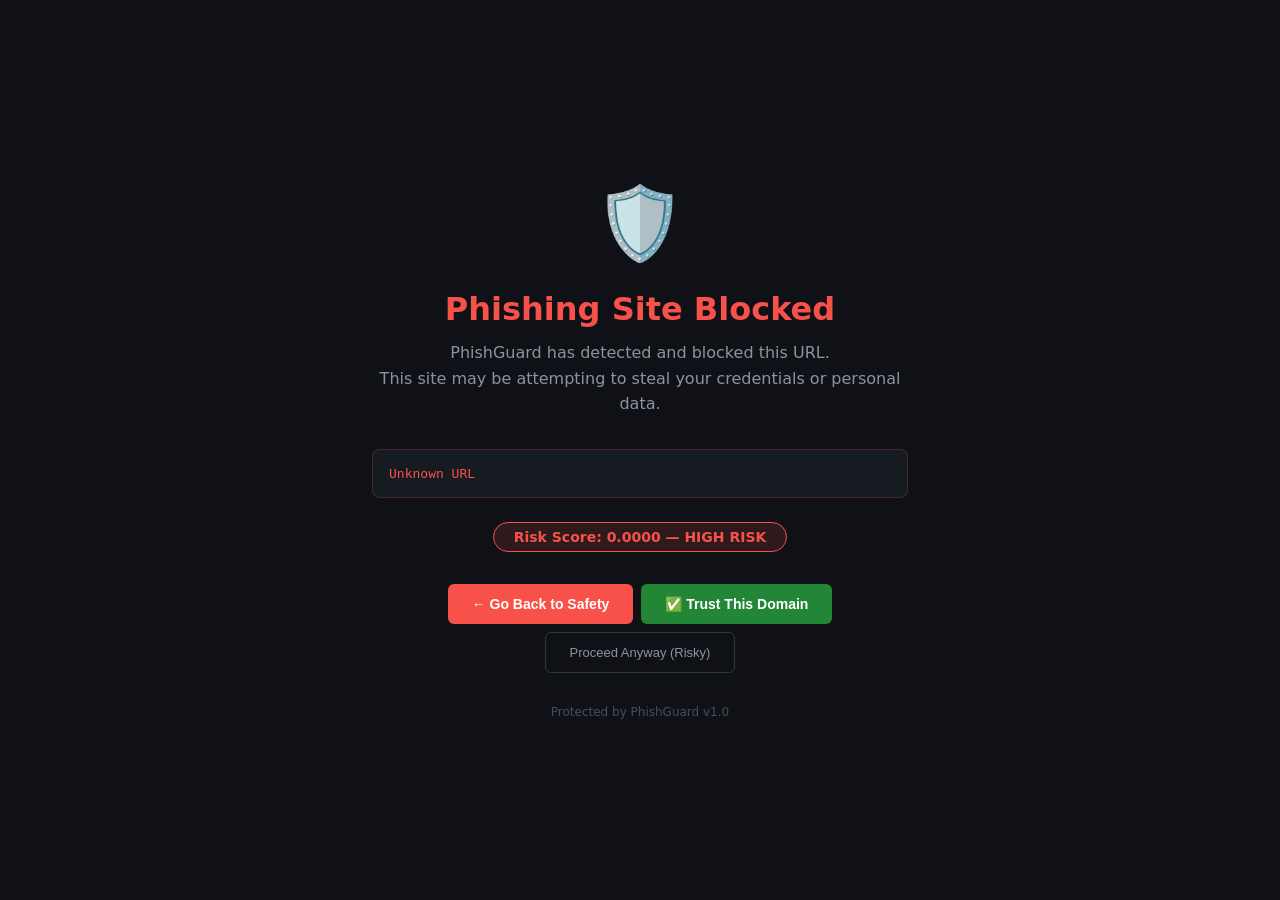
<file: phishguard-extension/blocked.html>
<!DOCTYPE html>
<html lang="en">
<head>
<meta charset="UTF-8">
<title>PhishGuard - Blocked</title>
<style>
* { box-sizing: border-box; margin: 0; padding: 0; }
body {
  font-family: 'Segoe UI', system-ui, sans-serif;
  background: #0f1117;
  color: #e6edf3;
  min-height: 100vh;
  display: flex;
  align-items: center;
  justify-content: center;
}
.container {
  text-align: center;
  max-width: 600px;
  padding: 48px 32px;
}
.shield {
  font-size: 72px;
  margin-bottom: 24px;
  animation: pulse 2s infinite;
}
@keyframes pulse {
  0%,100% { transform: scale(1); }
  50% { transform: scale(1.05); }
}
h1 {
  font-size: 32px;
  font-weight: 700;
  color: #f85149;
  margin-bottom: 12px;
}
.subtitle {
  font-size: 16px;
  color: #8b949e;
  margin-bottom: 32px;
  line-height: 1.6;
}
.url-box {
  background: #161b22;
  border: 1px solid #f8514933;
  border-radius: 8px;
  padding: 16px;
  margin-bottom: 24px;
  word-break: break-all;
  font-family: monospace;
  font-size: 13px;
  color: #f85149;
  text-align: left;
}
.score-box {
  display: inline-block;
  background: #f8514922;
  border: 1px solid #f85149;
  border-radius: 24px;
  padding: 6px 20px;
  font-size: 14px;
  color: #f85149;
  font-weight: 600;
  margin-bottom: 32px;
}
.buttons { display: flex; gap: 8px; justify-content: center; flex-wrap: wrap; }
.btn-back {
  background: #f85149;
  color: white;
  border: none;
  padding: 12px 24px;
  border-radius: 6px;
  font-size: 14px;
  font-weight: 600;
  cursor: pointer;
}
.btn-back:hover { background: #da3633; }
.btn-whitelist {
  background: #238636;
  color: #fff;
  border: none;
  padding: 12px 24px;
  border-radius: 6px;
  font-size: 14px;
  font-weight: 600;
  cursor: pointer;
}
.btn-whitelist:hover { background: #2ea043; }
.btn-proceed {
  background: transparent;
  color: #8b949e;
  border: 1px solid #30363d;
  padding: 12px 24px;
  border-radius: 6px;
  font-size: 13px;
  cursor: pointer;
}
.btn-proceed:hover { border-color: #8b949e; color: #e6edf3; }
.powered {
  margin-top: 32px;
  font-size: 12px;
  color: #484f58;
}
</style>
</head>
<body>
<div class="container">
  <div class="shield">🛡️</div>
  <h1>Phishing Site Blocked</h1>
  <p class="subtitle">
    PhishGuard has detected and blocked this URL.<br>
    This site may be attempting to steal your credentials or personal data.
  </p>
  <div class="url-box" id="blocked-url">Loading...</div>
  <div class="score-box" id="risk-score">Risk Score: Loading...</div>
  <div class="buttons">
    <button class="btn-back" onclick="history.back()">← Go Back to Safety</button>
    <button class="btn-whitelist" onclick="whitelistAndContinue()" id="wl-btn">✅ Trust This Domain</button>
    <button class="btn-proceed" onclick="proceedAnyway()">Proceed Anyway (Risky)</button>
  </div>
  <div id="wl-status" style="margin-top:16px;font-size:13px;display:none"></div>
  <div class="powered">Protected by PhishGuard v1.0</div>
</div>

<script>
const params = new URLSearchParams(window.location.search);
const url = params.get('url') || 'Unknown URL';
const score = parseFloat(params.get('score') || 0);

document.getElementById('blocked-url').textContent = url;
document.getElementById('risk-score').textContent =
  `Risk Score: ${score.toFixed(4)} — HIGH RISK`;

function proceedAnyway() {
  if (confirm('⚠️ WARNING: This URL has been flagged as HIGH RISK phishing.\n\nAre you absolutely sure you want to proceed?')) {
    window.location.href = url;
  }
}

async function whitelistAndContinue() {
  const domain = url.replace(/https?:\/\//, '').replace(/www\./, '').split('/')[0];
  const btn = document.getElementById('wl-btn');
  const status = document.getElementById('wl-status');
  
  btn.disabled = true;
  btn.textContent = 'Adding to whitelist...';
  
  try {
    const r = await fetch('http://localhost:8080/api/whitelist', {
      method: 'POST',
      headers: {'Content-Type': 'application/json'},
      body: JSON.stringify({ domain, reason: 'Trusted from blocked page' })
    });
    const d = await r.json();
    
    status.style.display = 'block';
    status.style.color = '#3fb950';
    status.innerHTML = `✅ <strong>${domain}</strong> added to whitelist!<br>
      <small style="color:#8b949e">Navigating to site in 2 seconds...</small>`;
    
    setTimeout(() => { window.location.href = url; }, 2000);
    
  } catch(e) {
    status.style.display = 'block';
    status.style.color = '#f85149';
    status.textContent = '❌ Could not reach PhishGuard API. Is Java running?';
    btn.disabled = false;
    btn.textContent = '✅ Trust This Domain';
  }
}
</script>
</body>
</html>
</file>
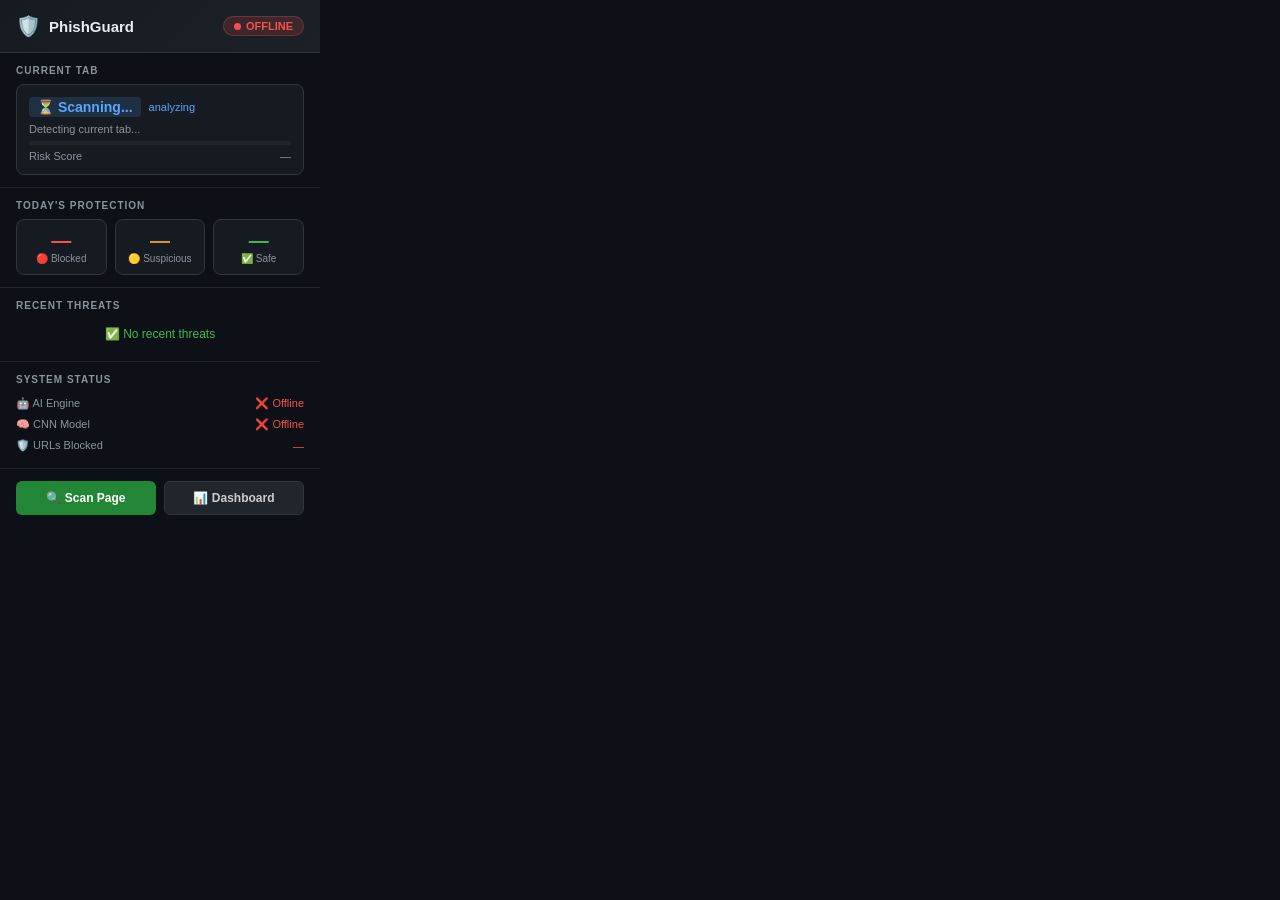
<file: phishguard-extension/popup.html>
<!DOCTYPE html>
<html lang="en">
<head>
<meta charset="UTF-8">
<meta name="viewport" content="width=device-width, initial-scale=1.0">
<title>PhishGuard</title>
<link rel="stylesheet" href="popup.css">
</head>
<body>

<!-- Header -->
<div class="header">
  <div class="logo">
    <span class="logo-icon">🛡️</span>
    PhishGuard
  </div>
  <div class="status-badge" id="main-status-badge">
    <div class="status-dot"></div>
    ACTIVE
  </div>
</div>

<!-- Current Tab -->
<div class="section">
  <div class="section-title">Current Tab</div>
  <div class="tab-card">
    <div class="tab-status">
      <span class="tab-status-label status-loading" id="tab-status-label">
        ⏳ Scanning...
      </span>
      <span class="scanning-text" id="scanning-text">analyzing</span>
    </div>
    <div class="tab-url" id="tab-url">Detecting current tab...</div>
    <div class="risk-bar-container">
      <div class="risk-bar" id="risk-bar" style="width:0%;background:#58a6ff"></div>
    </div>
    <div class="risk-score-row">
      <span>Risk Score</span>
      <span id="risk-score-val">—</span>
    </div>
  </div>
</div>

<!-- Today's Stats -->
<div class="section">
  <div class="section-title">Today's Protection</div>
  <div class="stats-grid">
    <div class="stat-card">
      <div class="stat-number" id="stat-blocked" style="color:#f85149">—</div>
      <div class="stat-label">🔴 Blocked</div>
    </div>
    <div class="stat-card">
      <div class="stat-number" id="stat-suspicious" style="color:#d29922">—</div>
      <div class="stat-label">🟡 Suspicious</div>
    </div>
    <div class="stat-card">
      <div class="stat-number" id="stat-safe" style="color:#3fb950">—</div>
      <div class="stat-label">✅ Safe</div>
    </div>
  </div>
</div>

<!-- Recent Threats -->
<div class="section">
  <div class="section-title">Recent Threats</div>
  <div class="threat-list" id="threat-list">
    <div class="no-threats">✅ No recent threats</div>
  </div>
</div>

<!-- System Status -->
<div class="section">
  <div class="section-title">System Status</div>
  <div class="backend-row">
    <span>🤖 AI Engine</span>
    <span id="sys-api" style="color:#8b949e">Checking...</span>
  </div>
  <div class="backend-row">
    <span>🧠 CNN Model</span>
    <span id="sys-cnn" style="color:#8b949e">Checking...</span>
  </div>
  <div class="backend-row">
    <span>🛡️ URLs Blocked</span>
    <span id="sys-blocked-total" style="color:#f85149">—</span>
  </div>
</div>

<!-- Buttons — NO onclick here, handled in popup.js -->
<div class="btn-row">
  <button class="btn btn-primary" id="scan-btn">🔍 Scan Page</button>
  <button class="btn btn-secondary" id="dashboard-btn">📊 Dashboard</button>
</div>

<!-- External JS only — no inline script allowed in MV3 -->
<script src="popup.js"></script>
</body>
</html>
</file>
<file: phishguard-extension/popup.css>
* { margin: 0; padding: 0; box-sizing: border-box; }
body {
  width: 320px;
  font-family: -apple-system, BlinkMacSystemFont, 'Segoe UI', sans-serif;
  background: #0d1117; color: #e6edf3; font-size: 13px;
}
.header {
  background: linear-gradient(135deg, #161b22, #1c2128);
  padding: 14px 16px; display: flex; align-items: center;
  justify-content: space-between; border-bottom: 1px solid #30363d;
}
.logo { display: flex; align-items: center; gap: 8px; font-weight: 700; font-size: 15px; }
.logo-icon { font-size: 20px; }
.status-badge {
  display: flex; align-items: center; gap: 5px;
  background: rgba(63,185,80,0.15); border: 1px solid rgba(63,185,80,0.3);
  color: #3fb950; padding: 3px 10px; border-radius: 20px;
  font-size: 11px; font-weight: 600;
}
.status-dot {
  width: 7px; height: 7px; border-radius: 50%; background: #3fb950;
  animation: pulse 2s infinite;
}
@keyframes pulse { 0%,100%{opacity:1} 50%{opacity:0.4} }
.section { padding: 12px 16px; border-bottom: 1px solid #21262d; }
.section-title {
  font-size: 10px; font-weight: 600; color: #8b949e;
  text-transform: uppercase; letter-spacing: 1px; margin-bottom: 8px;
}
.tab-card {
  background: #161b22; border-radius: 8px; padding: 12px;
  border: 1px solid #30363d;
}
.tab-status { display: flex; align-items: center; gap: 8px; margin-bottom: 6px; }
.tab-status-label {
  font-size: 14px; font-weight: 700; padding: 2px 8px; border-radius: 4px;
}
.status-safe    { background: rgba(63,185,80,0.15);  color: #3fb950; }
.status-warn    { background: rgba(210,153,34,0.15); color: #d29922; }
.status-danger  { background: rgba(248,81,73,0.15);  color: #f85149; }
.status-loading { background: rgba(88,166,255,0.15); color: #58a6ff; }
.tab-url {
  font-size: 11px; color: #8b949e; white-space: nowrap;
  overflow: hidden; text-overflow: ellipsis; margin-bottom: 6px;
}
.risk-bar-container { background: #21262d; border-radius: 4px; height: 4px; }
.risk-bar { height: 4px; border-radius: 4px; transition: width 0.5s ease; }
.risk-score-row {
  display: flex; justify-content: space-between;
  margin-top: 5px; font-size: 11px; color: #8b949e;
}
.stats-grid { display: grid; grid-template-columns: 1fr 1fr 1fr; gap: 8px; }
.stat-card {
  background: #161b22; border-radius: 8px; padding: 10px 8px;
  border: 1px solid #30363d; text-align: center;
}
.stat-number { font-size: 20px; font-weight: 700; line-height: 1; }
.stat-label  { font-size: 10px; color: #8b949e; margin-top: 3px; }
.threat-list { display: grid; gap: 6px; }
.threat-item {
  background: #161b22; border: 1px solid rgba(248,81,73,0.2);
  border-radius: 6px; padding: 8px 10px;
  display: flex; justify-content: space-between; align-items: center;
}
.threat-url {
  font-size: 11px; color: #ccc; flex: 1;
  overflow: hidden; text-overflow: ellipsis; white-space: nowrap;
}
.threat-badge {
  font-size: 9px; font-weight: 600; padding: 2px 6px; border-radius: 3px;
  background: rgba(248,81,73,0.15); color: #f85149;
  flex-shrink: 0; margin-left: 6px;
}
.threat-badge.warn { background: rgba(210,153,34,0.15); color: #d29922; }
.no-threats { text-align: center; color: #3fb950; padding: 8px; font-size: 12px; }
.backend-row {
  display: flex; align-items: center; justify-content: space-between;
  font-size: 11px; color: #8b949e; padding: 4px 0;
}
.btn-row { padding: 12px 16px; display: grid; grid-template-columns: 1fr 1fr; gap: 8px; }
.btn {
  padding: 9px; border-radius: 6px; font-size: 12px;
  font-weight: 600; cursor: pointer; border: none; transition: all 0.2s;
}
.btn-primary  { background: #238636; color: #fff; }
.btn-primary:hover  { background: #2ea043; }
.btn-secondary { background: #21262d; color: #ccc; border: 1px solid #30363d; }
.btn-secondary:hover { background: #30363d; }
.scanning-text { font-size: 11px; color: #58a6ff; animation: blink 1s infinite; }
@keyframes blink { 0%,100%{opacity:1} 50%{opacity:0.4} }
</file>
